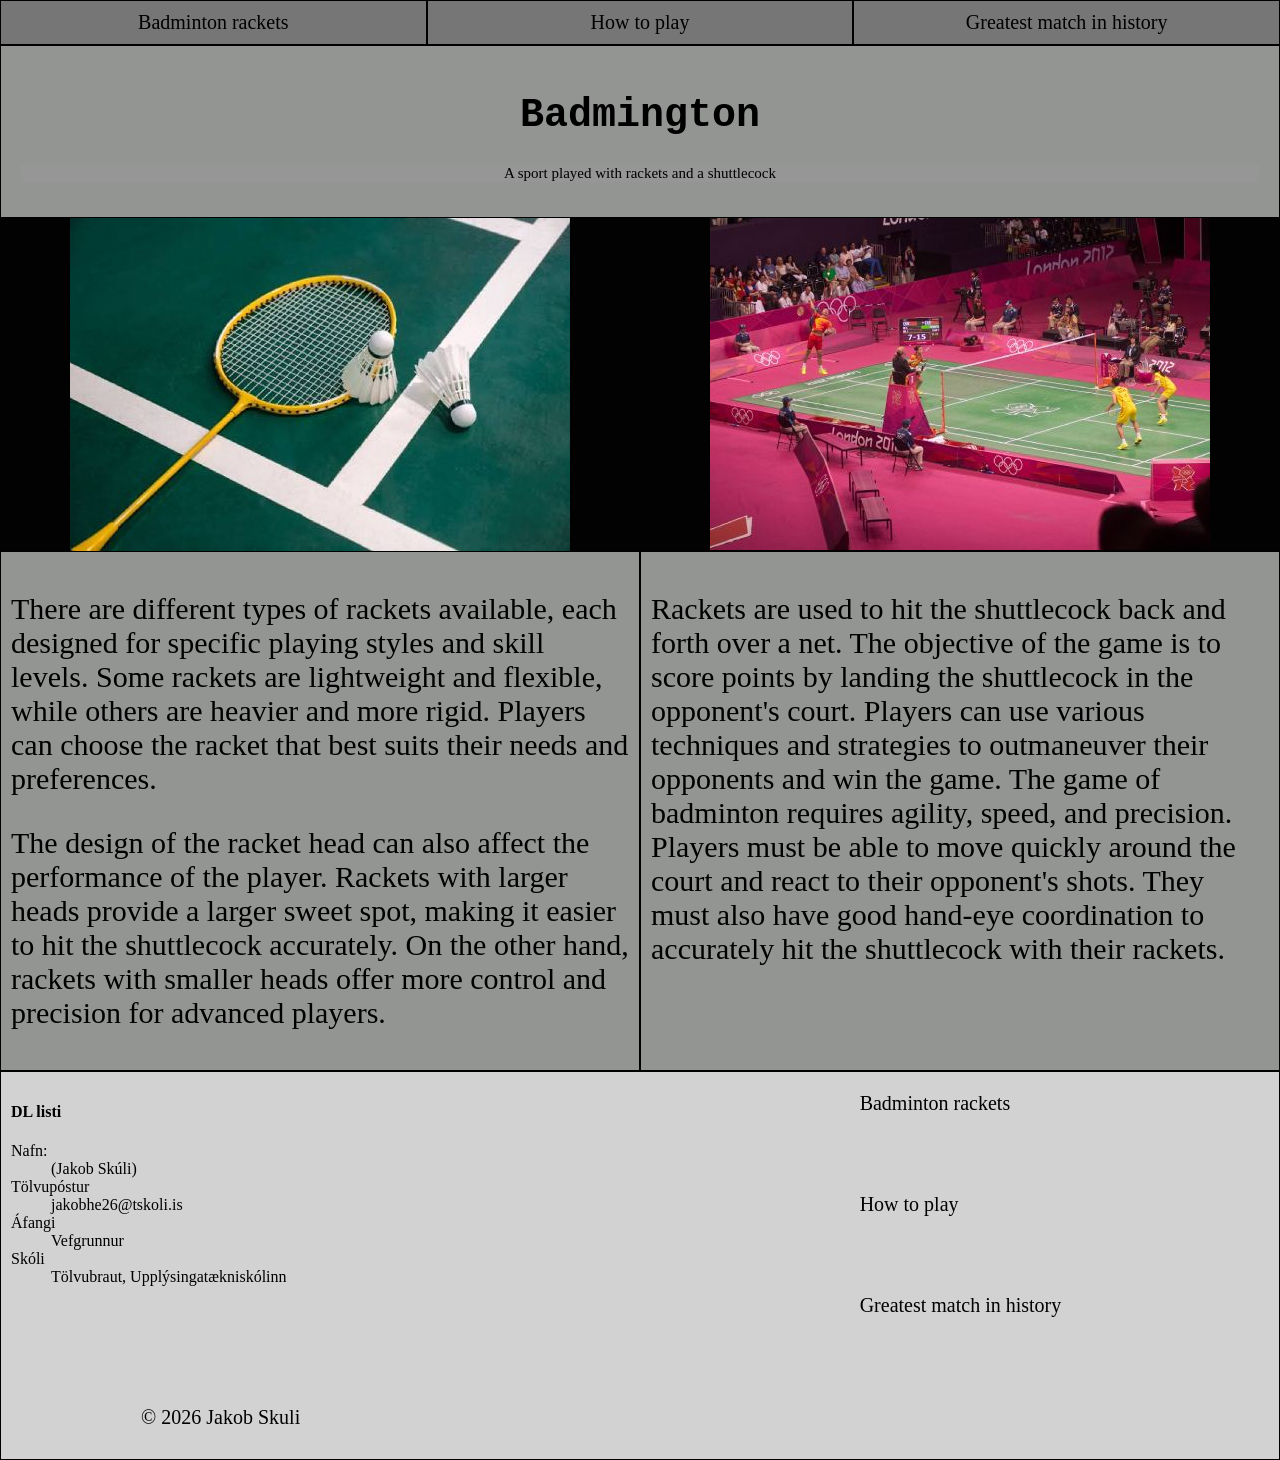
<file: verkefni7/verk7.html.css/main.html>
<!DOCTYPE html>
<html lang="en">
<head>
    <meta charset="UTF-8">
    <meta name="viewport" content="width=device-width, initial-scale=1.0">
    <title>Document</title>
    <link rel="stylesheet" type="text/css" href="style.css">
</head>
<body>
    <nav class="navs">
        <a href="nav1.html" >Badminton rackets</a>
        <a href="nav2.html" >How to play</a>
        <a href="nav3.html" >Greatest match in history</a>
    </nav>
    <main class="areabox">
        <header class="badminton">
            <h1>Badmington</h1>
            <p>A sport played with rackets and a shuttlecock</p>
        </header>
        <article class="box-1">
            <p>
                Rackets are used to hit the shuttlecock back and forth over a net. The objective of the game is to score points by landing the shuttlecock in the opponent's court. Players can use various techniques and strategies to outmaneuver their opponents and win the game.
                The game of badminton requires agility, speed, and precision. Players must be able to move quickly around the court and react to their opponent's shots. They must also have good hand-eye coordination to accurately hit the shuttlecock with their rackets.
            </p>
        </article>
            <aside class="img">
                <img src="../verk7.img.vef/Olympics_2012_Mixed_Doubles_Final.jpg" alt="Racket Head Shapes">
            </aside>
        <article class="box-2">
            <p>
                There are different types of rackets available, each designed for specific playing styles and skill levels. Some rackets are lightweight and flexible, while others are heavier and more rigid. Players can choose the racket that best suits their needs and preferences.
            </p>
            <p>
                The design of the racket head can also affect the performance of the player. Rackets with larger heads provide a larger sweet spot, making it easier to hit the shuttlecock accurately. On the other hand, rackets with smaller heads offer more control and precision for advanced players.
            </p>
        </article>
            <aside class="img2">
                <img src="../verk7.img.vef/images (1).jpg" alt="Racket Head Shapes">
            </aside>
    </main>
<footer class="container3">
    <nav>
        <h4>DL listi </h4>
        <dl>
            <dt>Nafn:</dt>
                <dd>(Jakob Skúli)</dd>
            <dt>Tölvupóstur</dt>
                <dd>jakobhe26@tskoli.is</dd>
            <dt>Áfangi</dt>
                <dd>Vefgrunnur</dd>
            <dt>Skóli</dt>
                <dd>Tölvubraut, Upplýsingatækniskólinn</dd>
        </dl>
    </nav>
    <nav>
        <iframe src="https://www.google.com/maps/embed?pb=!1m18!1m12!1m3!1d259.3848760133364!2d-21.954990280750057!3d64.06540548262923!2m3!1f0!2f0!3f0!3m2!1i1024!2i768!4f13.1!3m3!1m2!1s0x48d60c562c9fe26d%3A0xa156de0cfb66ce4c!2zw43DvnLDs3R0YWjDunNpw7AgU3RyYW5kZ8O2dHUsIFN0cmFuZGdhdGEgNTMsIDIyMCBIYWZuYXJmasO2csOwdXI!5e0!3m2!1sen!2sis!4v1791387331942!5m2!1sen!2sis" width="600" height="450" style="border:0;" allowfullscreen="" loading="lazy" referrerpolicy="strict-origin-when-cross-origin"></iframe>
    </nav>
    <nav class="navs2">
            <a href="nav1.html" >Badminton rackets</a>
            <a href="nav2.html" >How to play</a>
            <a href="nav3.html" >Greatest match in history</a>
    </nav>
    	<p class="h1maps">&copy; 2026  Jakob Skuli</p>
	</footer>
</body>
</html>
</file>
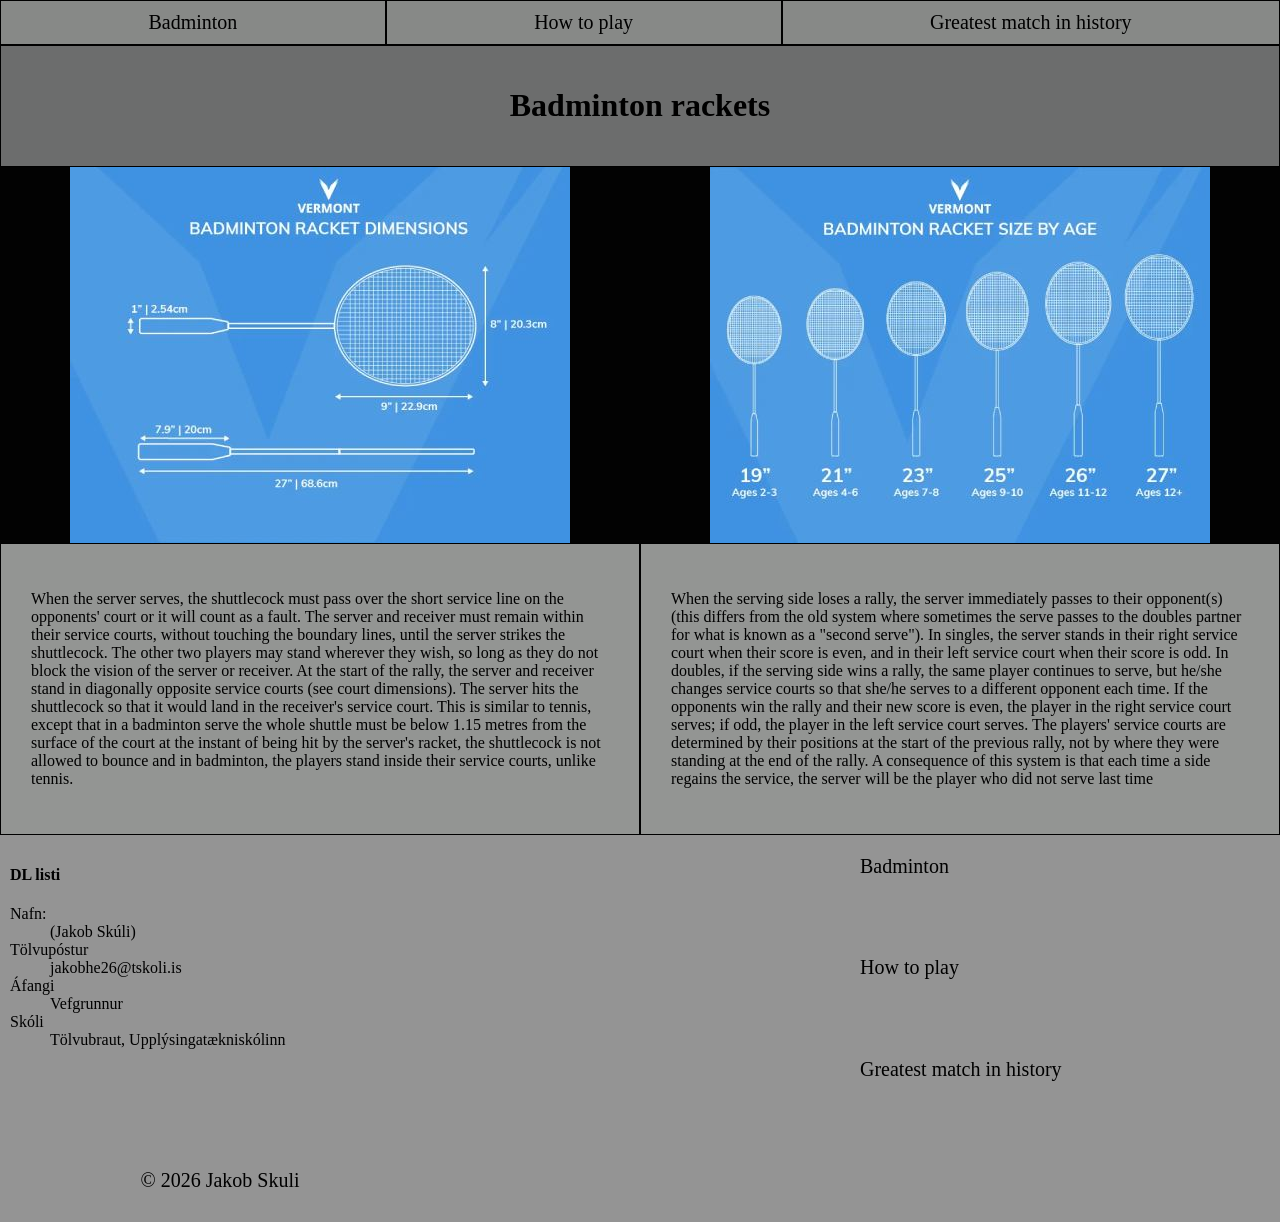
<file: verkefni7/verk7.html.css/nav1.html>
<!DOCTYPE html>
<html lang="en">
<head>
    <meta charset="UTF-8">
    <meta name="viewport" content="width=device-width, initial-scale=1.0">
    <title>Document</title>
    <link rel="stylesheet" type="text/css" href="stile.css">
</head>
<body>
    <nav class="navs">
        <a href="main.html" >Badminton</a>
        <a href="nav2.html" >How to play</a>
        <a href="nav3.html" >Greatest match in history</a>
    </nav>
    <header class="badmington">
        <h1>Badminton rackets</h1>
    </header>
    <main class="mainpart">
        <article class="c">
            <img src="../verk7.img.vef/Badminton_Dimensions.jpg" alt="badmington"></img>
        </article>
        <article class="c">
            <img src="../verk7.img.vef/Rackets_by_Age.jpg" alt="badmington"></img>
        </article>
        <aside class="c2">
            <p>
                When the server serves, the shuttlecock must pass over the short service line on the opponents' court or it will count as a fault. The server and receiver must remain within their service courts, without touching the boundary lines, until the server strikes the shuttlecock. The other two players may stand wherever they wish, so long as they do not block the vision of the server or receiver.
                At the start of the rally, the server and receiver stand in diagonally opposite service courts (see court dimensions). The server hits the shuttlecock so that it would land in the receiver's service court. This is similar to tennis, except that in a badminton serve the whole shuttle must be below 1.15 metres from the surface of the court at the instant of being hit by the server's racket, the shuttlecock is not allowed to bounce and in badminton, the players stand inside their service courts, unlike tennis.
            </p>
        </aside>
        <aside class="c2">
            <p>
                When the serving side loses a rally, the server immediately passes to their opponent(s) (this differs from the old system where sometimes the serve passes to the doubles partner for what is known as a "second serve").
                In singles, the server stands in their right service court when their score is even, and in their left service court when their score is odd.
                In doubles, if the serving side wins a rally, the same player continues to serve, but he/she changes service courts so that she/he serves to a different opponent each time. If the opponents win the rally and their new score is even, the player in the right service court serves; if odd, the player in the left service court serves. The players' service courts are determined by their positions at the start of the previous rally, not by where they were standing at the end of the rally. A consequence of this system is that each time a side regains the service, the server will be the player who did not serve last time
            </p>
        </aside>
    </main>
    <footer>
        <nav>
            <h4>DL listi </h4>
            <dl>
                <dt>Nafn:</dt>
                    <dd>(Jakob Skúli)</dd>
                <dt>Tölvupóstur</dt>
                    <dd>jakobhe26@tskoli.is</dd>
                <dt>Áfangi</dt>
                    <dd>Vefgrunnur</dd>
                <dt>Skóli</dt>
                    <dd>Tölvubraut, Upplýsingatækniskólinn</dd>
            </dl>
        </nav>
        <nav>
            <iframe src="https://www.google.com/maps/embed?pb=!1m18!1m12!1m3!1d259.3848760133364!2d-21.954990280750057!3d64.06540548262923!2m3!1f0!2f0!3f0!3m2!1i1024!2i768!4f13.1!3m3!1m2!1s0x48d60c562c9fe26d%3A0xa156de0cfb66ce4c!2zw43DvnLDs3R0YWjDunNpw7AgU3RyYW5kZ8O2dHUsIFN0cmFuZGdhdGEgNTMsIDIyMCBIYWZuYXJmasO2csOwdXI!5e0!3m2!1sen!2sis!4v1791387331942!5m2!1sen!2sis" width="600" height="450" style="border:0;" allowfullscreen="" loading="lazy" referrerpolicy="strict-origin-when-cross-origin"></iframe>
        </nav>
        <nav class="navs2">
                <a href="main.html" >Badminton</a>
                <a href="nav2.html" >How to play</a>
                <a href="nav3.html" >Greatest match in history</a>
        </nav>
            <p class="h1maps">&copy; 2026  Jakob Skuli</p>
    </footer>
</body>
</html>
</file>
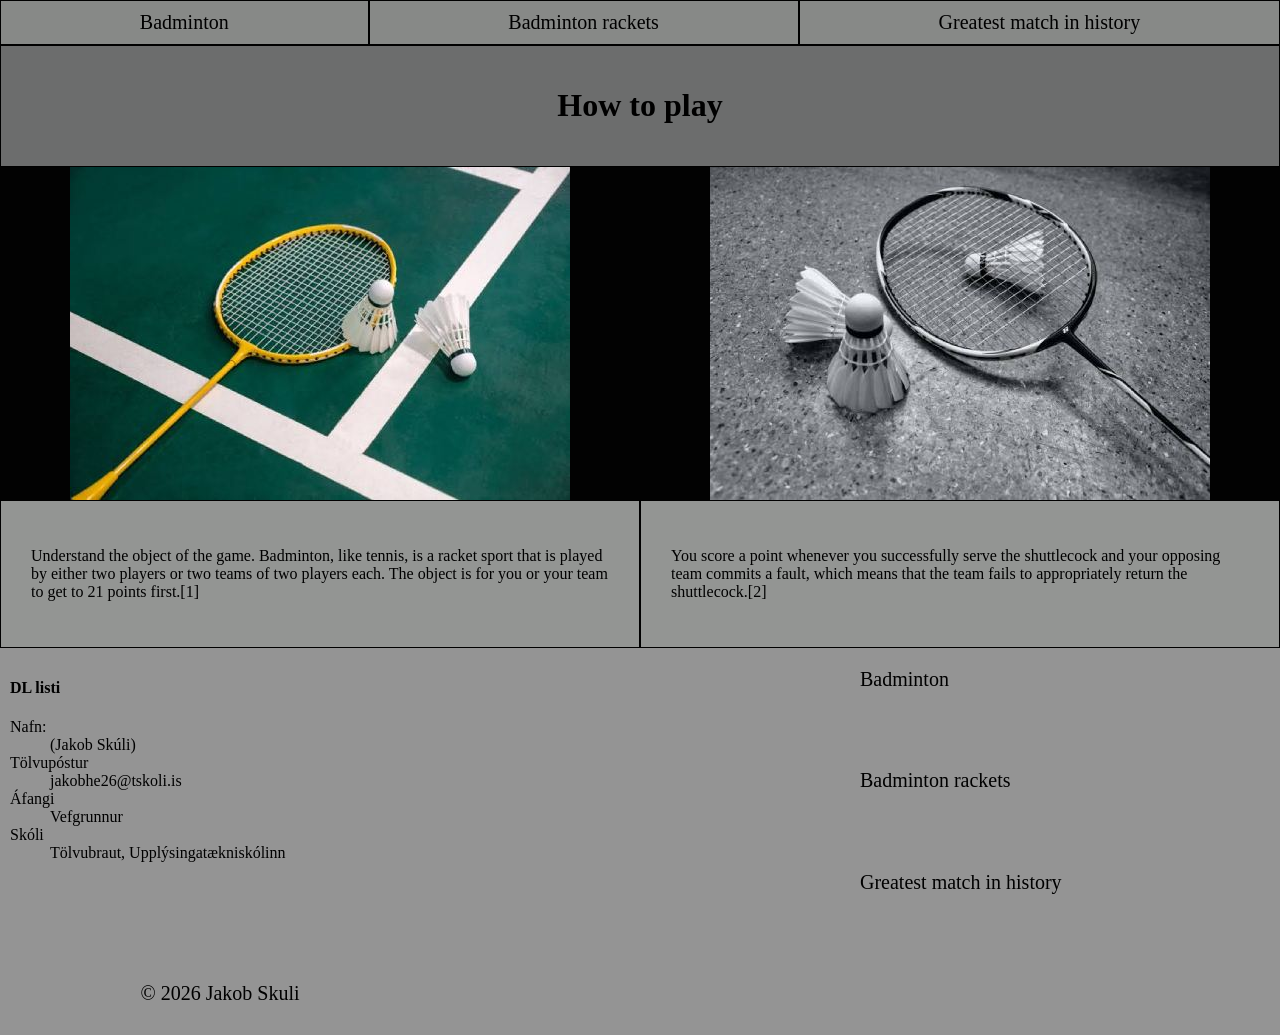
<file: verkefni7/verk7.html.css/nav2.html>
<!DOCTYPE html>
<html lang="en">
<head>
    <meta charset="UTF-8">
    <meta name="viewport" content="width=device-width, initial-scale=1.0">
    <title>Document</title>
    <link rel="stylesheet" type="text/css" href="stile.css">
</head>
<body>
    <nav class="navs">
        <a href="main.html" >Badminton</a>
        <a href="nav1.html" >Badminton rackets</a>
        <a href="nav3.html" >Greatest match in history</a>
    </nav>
    <header class="badmington">
        <h1>How to play</h1>
    </header>
    <main class="mainpart">
        <article class="c">
            <img src="../verk7.img.vef/images (1).jpg" alt="badmington"></img>
        </article>
        <article class="c">
            <img src="../verk7.img.vef/images (2).jpg" alt="badmington"></img>
        </article>
        <aside class="c2">
            <p>  
                Understand the object of the game. Badminton, like tennis, is a racket sport that is played by either two players or two teams of two players each. The object is for you or your team to get to 21 points first.[1]
            </p>
        </aside>
        <aside class="c2">
            <p>
                You score a point whenever you successfully serve the shuttlecock and your opposing team commits a fault, which means that the team fails to appropriately return the shuttlecock.[2]
            </p>
        </aside>
    </main>
    <footer>
        <nav>
            <h4>DL listi </h4>
            <dl>
                <dt>Nafn:</dt>
                    <dd>(Jakob Skúli)</dd>
                <dt>Tölvupóstur</dt>
                    <dd>jakobhe26@tskoli.is</dd>
                <dt>Áfangi</dt>
                    <dd>Vefgrunnur</dd>
                <dt>Skóli</dt>
                    <dd>Tölvubraut, Upplýsingatækniskólinn</dd>
            </dl>
        </nav>
        <nav>
            <iframe src="https://www.google.com/maps/embed?pb=!1m18!1m12!1m3!1d259.3848760133364!2d-21.954990280750057!3d64.06540548262923!2m3!1f0!2f0!3f0!3m2!1i1024!2i768!4f13.1!3m3!1m2!1s0x48d60c562c9fe26d%3A0xa156de0cfb66ce4c!2zw43DvnLDs3R0YWjDunNpw7AgU3RyYW5kZ8O2dHUsIFN0cmFuZGdhdGEgNTMsIDIyMCBIYWZuYXJmasO2csOwdXI!5e0!3m2!1sen!2sis!4v1791387331942!5m2!1sen!2sis" width="600" height="450" style="border:0;" allowfullscreen="" loading="lazy" referrerpolicy="strict-origin-when-cross-origin"></iframe>
        </nav>
        <nav class="navs2">
                <a href="main.html" >Badminton</a>
                <a href="nav1.html" >Badminton rackets</a>
                <a href="nav3.html" >Greatest match in history</a>
        </nav>
            <p class="h1maps">&copy; 2026  Jakob Skuli</p>
    </footer>
</body>
</html>
</file>
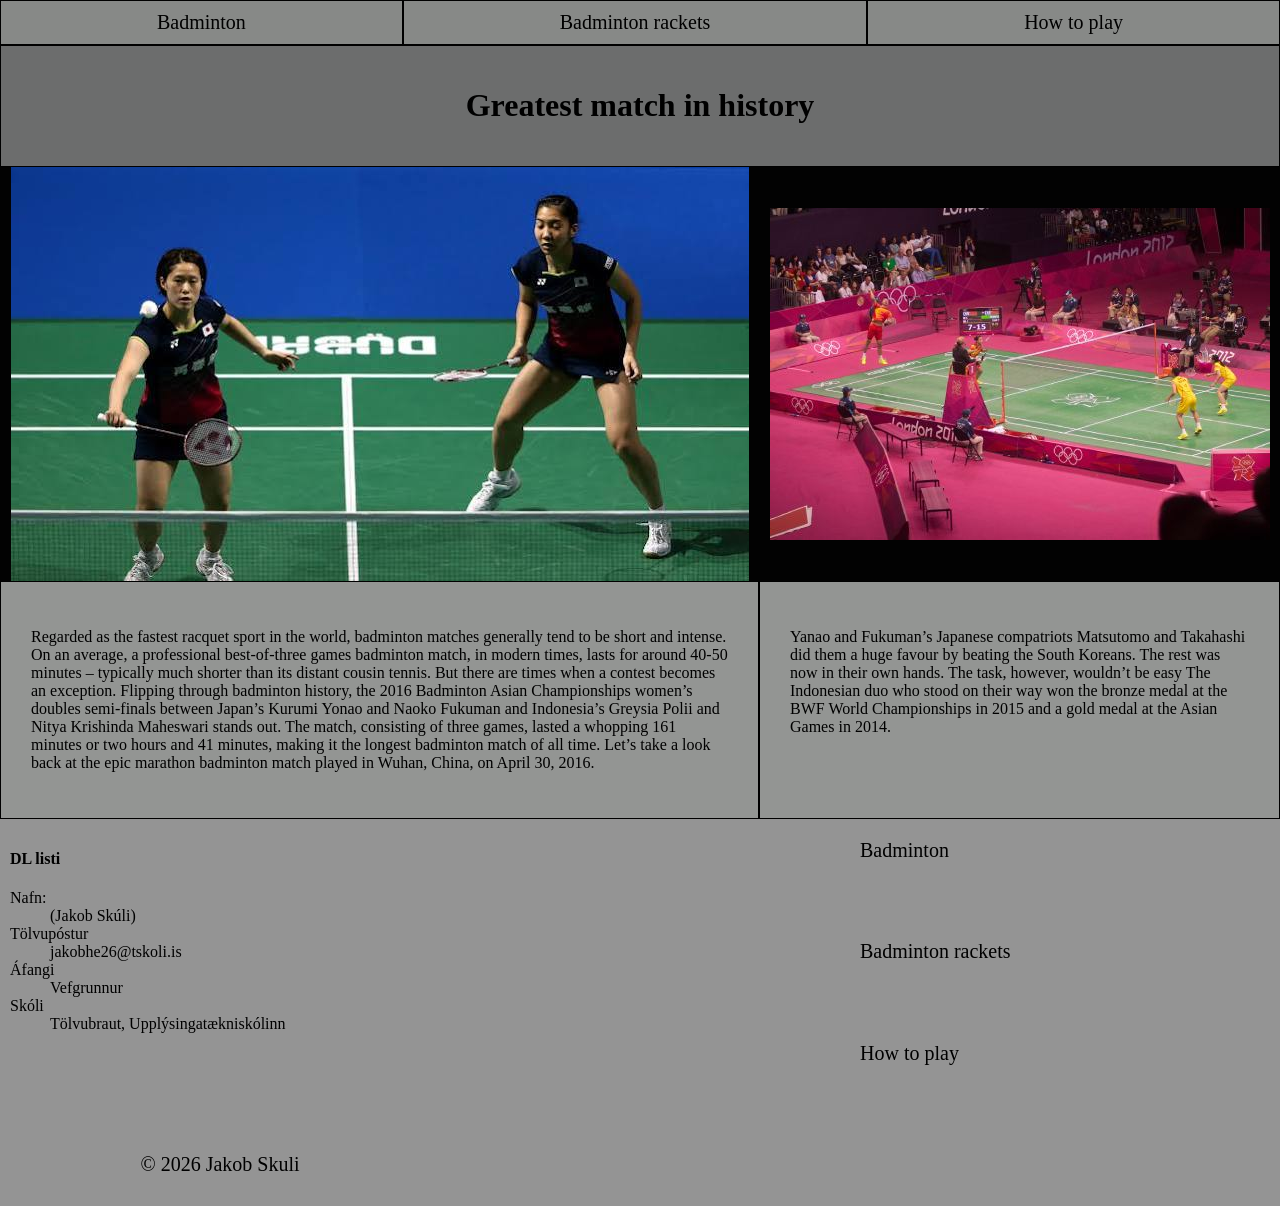
<file: verkefni7/verk7.html.css/nav3.html>
<!DOCTYPE html>
<html lang="en">
<head>
    <meta charset="UTF-8">
    <meta name="viewport" content="width=device-width, initial-scale=1.0">
    <title>Document</title>
    <link rel="stylesheet" type="text/css" href="stile.css">
</head>
<body>
    <nav class="navs">
        <a href="main.html" >Badminton</a>
        <a href="nav1.html" >Badminton rackets</a>
        <a href="nav2.html" >How to play</a>
    </nav>
    <header class="badmington">
        <h1>Greatest match in history</h1>
    </header>
    <main class="mainpart">
        <article class="c">
            <img src="../verk7.img.vef/images (3).jpg" alt="badmington"></img>
        </article>
        <article class="c">
            <img src="../verk7.img.vef/Olympics_2012_Mixed_Doubles_Final.jpg" alt="badmington"></img>
        </article>
        <aside class="c2">
            <p>
                Regarded as the fastest racquet sport in the world, badminton matches generally tend to be short and intense.
                On an average, a professional best-of-three games badminton match, in modern times, lasts for around 40-50 minutes – typically much shorter than its distant cousin tennis.
                But there are times when a contest becomes an exception.
                Flipping through badminton history, the 2016 Badminton Asian Championships women’s doubles semi-finals between Japan’s Kurumi Yonao and Naoko Fukuman and Indonesia’s Greysia Polii and Nitya Krishinda Maheswari stands out.
                The match, consisting of three games, lasted a whopping 161 minutes or two hours and 41 minutes, making it the longest badminton match of all time.
                Let’s take a look back at the epic marathon badminton match played in Wuhan, China, on April 30, 2016.
            </p>
        </aside>
        <aside class="c2">
            <p>
                Yanao and Fukuman’s Japanese compatriots Matsutomo and Takahashi did them a huge favour by beating the South Koreans. The rest was now in their own hands.
                The task, however, wouldn’t be easy
                The Indonesian duo who stood on their way won the bronze medal at the BWF World Championships in 2015 and a gold medal at the Asian Games in 2014.
            </p>
        </aside>
    </main>
    <footer>
        <nav>
            <h4>DL listi </h4>
            <dl>
                <dt>Nafn:</dt>
                    <dd>(Jakob Skúli)</dd>
                <dt>Tölvupóstur</dt>
                    <dd>jakobhe26@tskoli.is</dd>
                <dt>Áfangi</dt>
                    <dd>Vefgrunnur</dd>
                <dt>Skóli</dt>
                    <dd>Tölvubraut, Upplýsingatækniskólinn</dd>
            </dl>
        </nav>
        <nav>
            <iframe src="https://www.google.com/maps/embed?pb=!1m18!1m12!1m3!1d259.3848760133364!2d-21.954990280750057!3d64.06540548262923!2m3!1f0!2f0!3f0!3m2!1i1024!2i768!4f13.1!3m3!1m2!1s0x48d60c562c9fe26d%3A0xa156de0cfb66ce4c!2zw43DvnLDs3R0YWjDunNpw7AgU3RyYW5kZ8O2dHUsIFN0cmFuZGdhdGEgNTMsIDIyMCBIYWZuYXJmasO2csOwdXI!5e0!3m2!1sen!2sis!4v1791387331942!5m2!1sen!2sis" width="600" height="450" style="border:0;" allowfullscreen="" loading="lazy" referrerpolicy="strict-origin-when-cross-origin"></iframe>
        </nav>
        <nav class="navs2">
                <a href="main.html" >Badminton</a>
                <a href="nav1.html" >Badminton rackets</a>
                <a href="nav2.html" >How to play</a>
        </nav>
            <p class="h1maps">&copy; 2026  Jakob Skuli</p>
    </footer>
</body>
</html>
</file>
<file: verkefni7/verk7.html.css/style.css>
body{
    background-color: rgb(210, 210, 210);
    margin: 0px;
    padding: 0px;
}

.badminton{
grid-area: a;
border: 1px solid black;
background-color: rgb(147, 149, 147);
margin: 0px;
text-align: center;
padding: 20px;
}
.badminton h1{
font-size: 40px;
font-family: 'Courier New', Courier, monospace;
font-weight: bold;
}
.badminton p{
font-size: 15px;
background-color: rgb(149, 150, 149);
}

.box-1{
grid-area: b;
border: 1px solid black;
background-color: rgb(147, 149, 147);
text-align: left;
padding: 10px;
}
.box-2{
grid-area: c;
border: 1px solid black;
background-color: rgb(147, 149, 147);
text-align: left;
padding: 10px;
}
.img{
margin:auto;
height: auto;
display: flex;
justify-content: center;
grid-area: d;
background-color: rgb(2, 2, 2);
}
.img2{
margin:auto;
height: auto;
display: flex;
justify-content: center;
grid-area: e;
background-color: rgb(2, 2, 2);
}
.container3{
    display: grid;
    grid-template-columns: 1fr 1fr 1fr;
    padding: 10px;
    border: black solid 1px;
}


@media screen and (min-width: 0px) and (max-width: 600px){
.img{
    display: none;
}
.img2{
    display: none;
}
.container3{
    display: grid;
    grid-template-columns: 1fr;
}
.navs{
    text-align: center;
    display:grid;
    grid-template-areas: "a";
    background-color: rgb(118, 118, 118)
}
}

@media screen and (min-width: 600px) and (max-width: 800px){
p{
    font-size: 17px;
}
.areabox{
    background-color: rgb(2, 2, 2);
    display: grid;
    grid-template-areas: "a a" 
    "b c" 
    "e e"
    "d d";
}
.container3{
    display: grid;
    grid-template-columns: 1fr 1fr 1fr;
}
.navs{
    text-align: center;
    display:grid;
    grid-template-areas: "a a a";
    background-color: rgb(118, 118, 118)
}
}

@media screen and (min-width: 801px) and (max-width: 1024px){
.container3{
    display: grid;
    grid-template-columns: 1fr 1fr 1fr;
}
p{
    font-size: 20px;
}
.areabox{
    background-color: rgb(2, 2, 2);
    display: grid;
    grid-template-areas: "a a" 
    "d b" 
    "e c";

}
.navs{
    text-align: center;
    display:grid;
    grid-template-areas: "a a a";
    background-color: rgb(118, 118, 118)
}
}

@media screen and (min-width: 1025px) and (max-width: 1920px){
.container3{
    display: grid;
    grid-template-columns: 1fr 1fr 1fr;
}
.navs{
    text-align: center;
    display:grid;
    grid-template-areas: "a a a";
    background-color: rgb(118, 118, 118)
}
p{
    font-size: 30px;
}
.areabox{
    display: grid;
    grid-template-areas:
    "a a "
    "e d"
    "c b";
    background-color: rgb(2, 2, 2);
}
.navs{
    display: grid;
    grid-template-columns: 1fr 1fr 1fr;
}
}

.h1maps{
    font-size: 20px;
    text-align: center;
}
footer ul li{
    padding: 10px;
    border: black solid 1px;
}
.navs a{
    text-decoration: none;
    border: 1px solid black;
    color: black;
    padding: 10px;
    font-size: 20px;
}
.navs2 a{
    text-decoration: none;
    padding: 10px;
    font-size: 20px;
    color: black;
}
.text{
    padding: 15px;
    background-color: rgb(148, 148, 148);
    border: black solid 1px;
}
.navs2{
    display:grid;
    grid-template-areas: 1fr;
}
iframe {
    margin:auto;
    height: 300px;
    width: 100%;
}
</file>
<file: verkefni7/verk7.html.css/stile.css>
body{
    margin: auto;
}
.navs{
    text-align: center;
    display:grid;
    grid-template-areas: "a a a";
    background-color: rgb(135, 137, 135)
}
.navs a{
    text-decoration:none;
    border: 1px solid black;
    color: black;
    padding: 10px;
    font-size: 20px;
}
.badmington{
    background-color: rgb(108, 109, 109);
    padding: 20px;
    text-align: center;
    border: black solid 1px;
}
.mainpart{
    display: grid;
    grid-template-areas: "c c"
    "c2 c2";
}
.c{
    margin:auto;
    height: auto;
    display: flex;
    justify-content: center;
    grid-area: "c";
}
.c{
    margin:auto;
    height: auto;
    display: flex;
    justify-content: center;
    grid-area: "c";
}
.c2{
    padding: 30px;
    border: black solid 1px;
    background-color: rgb(147, 149, 147);
}
body{
    background-color: rgb(2, 2, 2);
}
footer{
    background-color: rgb(148, 148, 148);
    padding: 10px;
}
.h1maps{
    font-size: 20px;
    text-align: center;
}
footer ul li{
    padding: 10px;
    border: black solid 1px;
}
.navs a{
    border: 1px solid black;
    color: black;
    padding: 10px;
    font-size: 20px;
}
.navs2 a{
    text-decoration: none;
    padding: 10px;
    font-size: 20px;
    color: black;
}
.text{
    padding: 15px;
    background-color: rgb(148, 148, 148);
    border: black solid 1px;
}
.navs2{
    display:grid;
    grid-template-areas: 1fr;
}
iframe {
    margin:auto;
    height: 300px;
    width: 100%;
}

footer{
    display: grid;
    grid-template-columns: 1fr 1fr 1fr;
}

@media screen and (min-width: 0px) and (max-width: 600px){
footer{
    display: grid;
    grid-template-columns: 1fr;
}
}
</file>
